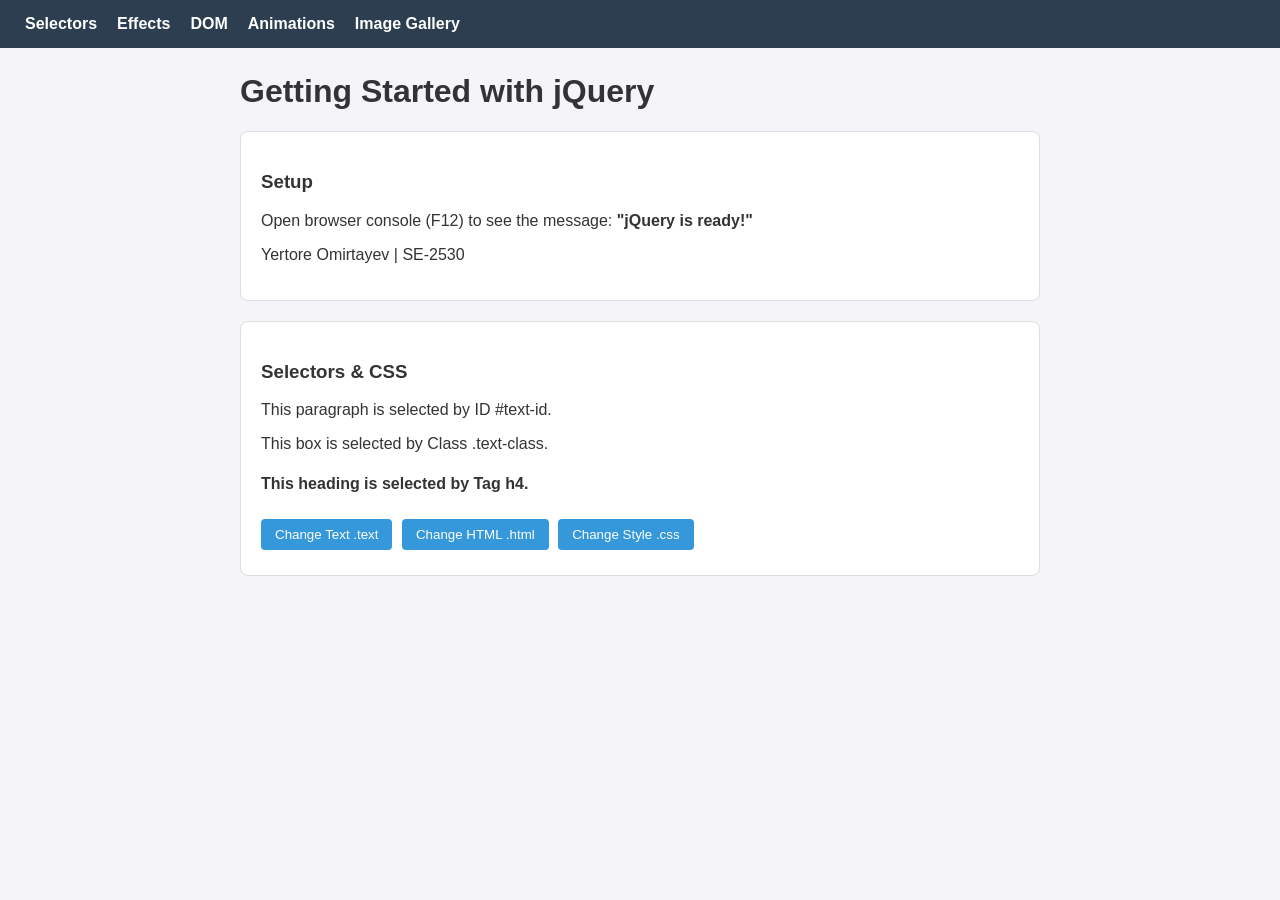
<file: index.html>
<!DOCTYPE html>
<html lang="en">
<head>
    <meta charset="UTF-8">
    <title>Document</title>
    <link rel="stylesheet" href="style.css">
</head>
<body>

    <nav class="navbar">
        <a href="index.html">Selectors</a>
        <a href="effects.html">Effects</a>
        <a href="dom.html">DOM</a>
        <a href="animations.html">Animations</a>
        <a href="gallery.html">Image Gallery</a>
    </nav>

    <div class="container">
        <h1>Getting Started with jQuery</h1>

        <div class="task-card">
            <h3>Setup</h3>
            <p>Open browser console (F12) to see the message: <b>"jQuery is ready!"</b></p>
            <p>Yertore Omirtayev | SE-2530</p>
        </div>

        <div class="task-card">
            <h3>Selectors & CSS</h3>
            <p id="text-id">This paragraph is selected by ID #text-id.</p>
            <div class="text-class">This box is selected by Class .text-class.</div>
            <h4>This heading is selected by Tag h4.</h4>

            <button id="btn-text">Change Text .text</button>
            <button id="btn-html">Change HTML .html</button>
            <button id="btn-css">Change Style .css</button>
        </div>
    </div>

    <script src="https://code.jquery.com/jquery-3.7.1.min.js"></script>
    <script src="script.js"></script>
</body>
</html>
</file>
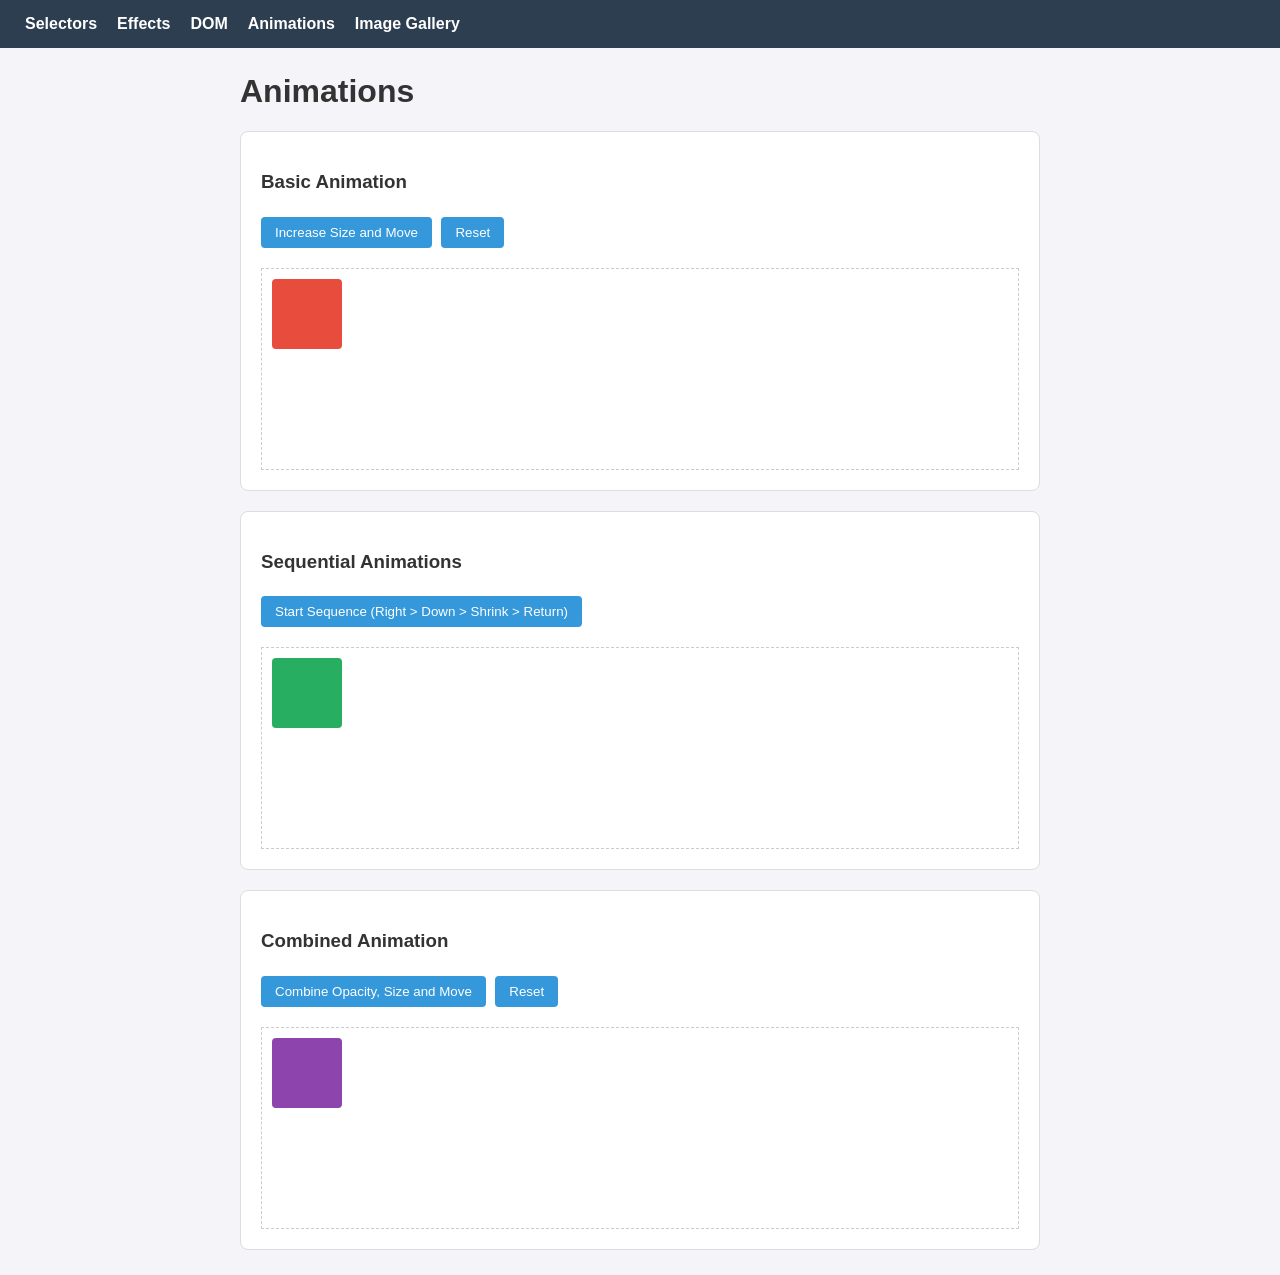
<file: animations.html>
<!DOCTYPE html>
<html lang="en">
<head>
    <meta charset="UTF-8">
    <title>Document</title>
    <link rel="stylesheet" href="style.css">
</head>
<body>

    <nav class="navbar">
        <a href="index.html">Selectors</a>
        <a href="effects.html">Effects</a>
        <a href="dom.html">DOM</a>
        <a href="animations.html">Animations</a>
        <a href="gallery.html">Image Gallery</a>
    </nav>

    <div class="container">
        <h1>Animations</h1>

        <div class="task-card">
            <h3>Basic Animation</h3>
            <button id="btn-anim-basic">Increase Size and Move</button>
            <button id="btn-reset1">Reset</button>
            <div class="anim-area">
                <div id="box1" class="box"></div>
            </div>
        </div>

        <div class="task-card">
            <h3>Sequential Animations</h3>
            <button id="btn-anim-seq">Start Sequence (Right > Down > Shrink > Return)</button>
            <div class="anim-area">
                <div id="box2" class="box" style="background-color: #27ae60;"></div>
            </div>
        </div>

        <div class="task-card">
            <h3>Combined Animation</h3>
            <button id="btn-anim-comb">Combine Opacity, Size and Move</button>
            <button id="btn-reset3">Reset</button>
            <div class="anim-area">
                <div id="box3" class="box" style="background-color: #8e44ad;"></div>
            </div>
        </div>
    </div>

    <script src="https://code.jquery.com/jquery-3.7.1.min.js"></script>
    <script src="script.js"></script>
</body>
</html>
</file>
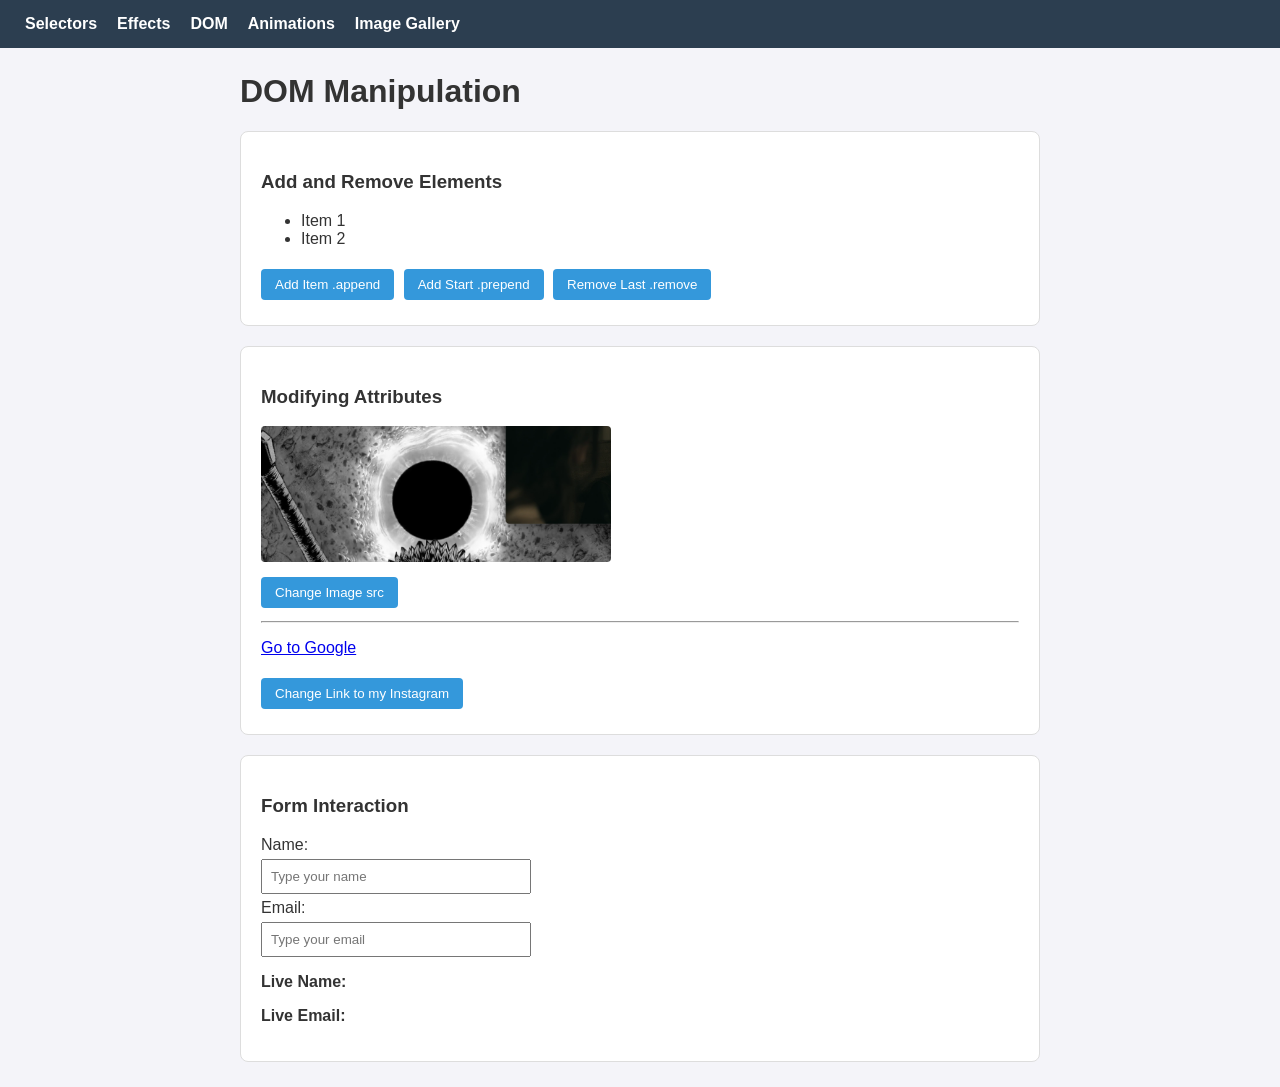
<file: dom.html>
<!DOCTYPE html>
<html lang="en">
<head>
    <meta charset="UTF-8">
    <title>Document</title>
    <link rel="stylesheet" href="style.css">
</head>
<body>

    <nav class="navbar">
        <a href="index.html">Selectors</a>
        <a href="effects.html">Effects</a>
        <a href="dom.html">DOM</a>
        <a href="animations.html">Animations</a>
        <a href="gallery.html">Image Gallery</a>
    </nav>

    <div class="container">
        <h1>DOM Manipulation</h1>

        <div class="task-card">
            <h3>Add and Remove Elements</h3>
            <ul id="item-list">
                <li>Item 1</li>
                <li>Item 2</li>
            </ul>
            <button id="btn-append">Add Item .append</button>
            <button id="btn-prepend">Add Start .prepend</button>
            <button id="btn-remove">Remove Last .remove</button>
        </div>

        <div class="task-card">
            <h3>Modifying Attributes</h3>
            <img id="attr-img" src="photo/Снимок экрана 2026-11-01 163014.png" width="350" alt="Picture" style="display:block; margin-bottom:10px; border-radius:4px;">
            <button id="btn-change-img">Change Image src</button>
            <hr>
            <p><a id="attr-link" href="https://google.com" target="_blank">Go to Google</a></p>
            <button id="btn-change-link">Change Link to my Instagram</button>
        </div>

        <div class="task-card">
            <h3>Form Interaction</h3>
            <form>
                <label>Name:</label>
                <input type="text" id="input-name" placeholder="Type your name">
                <label>Email:</label>
                <input type="email" id="input-email" placeholder="Type your email">
            </form>
            <p><b>Live Name:</b> <span id="out-name"></span></p>
            <p><b>Live Email:</b> <span id="out-email"></span></p>
        </div>
    </div>

    <script src="https://code.jquery.com/jquery-3.7.1.min.js"></script>
    <script src="script.js"></script>
</body>
</html>
</file>
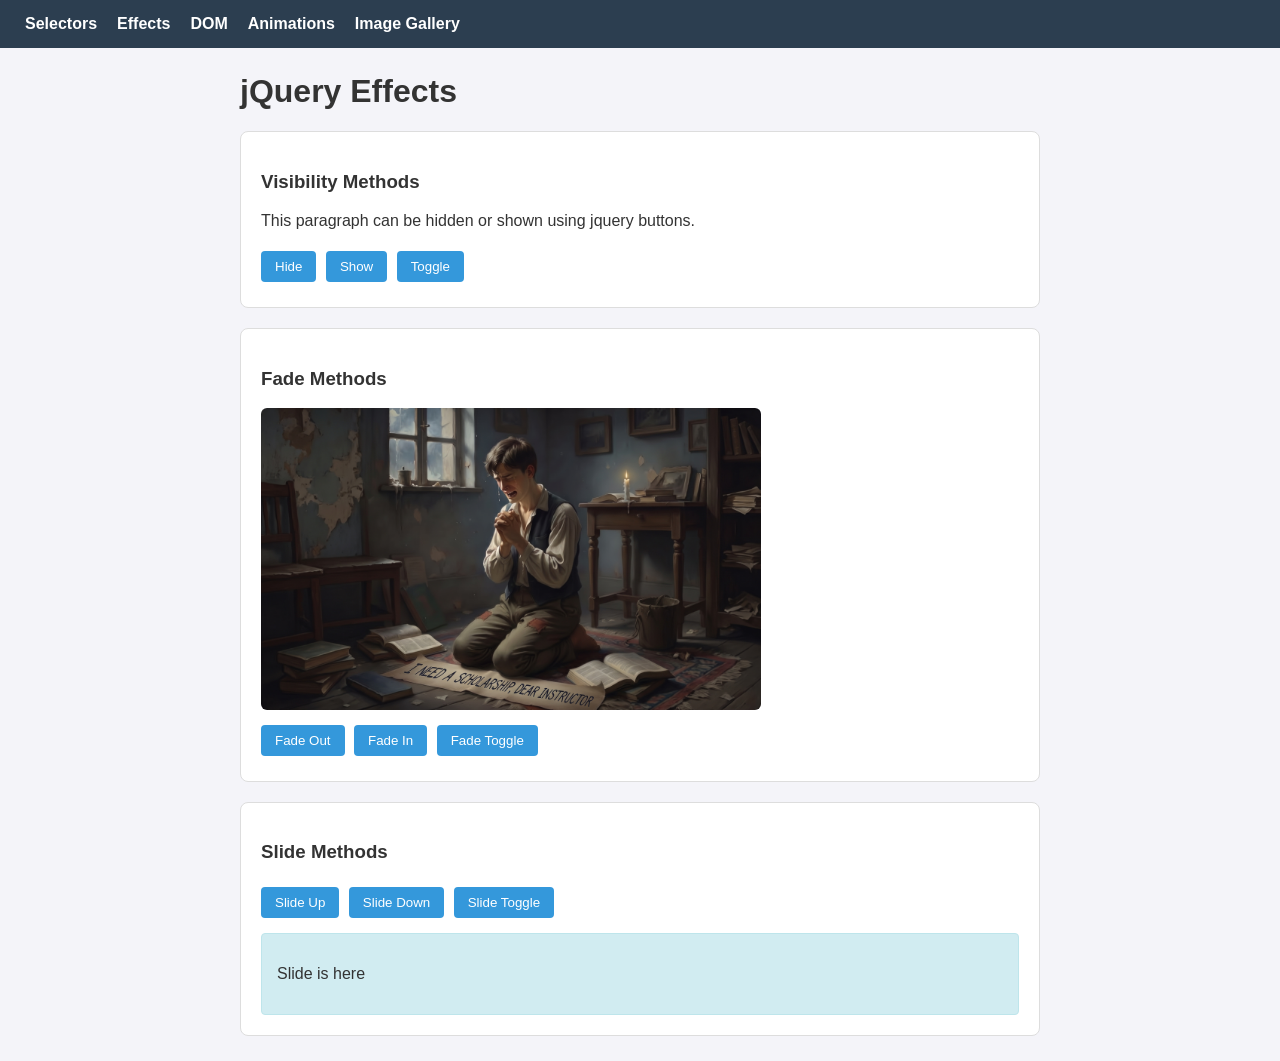
<file: effects.html>
<!DOCTYPE html>
<html lang="en">
<head>
    <meta charset="UTF-8">
    <title>Document</title>
    <link rel="stylesheet" href="style.css">
</head>
<body>

    <nav class="navbar">
        <a href="index.html">Selectors</a>
        <a href="effects.html">Effects</a>
        <a href="dom.html">DOM</a>
        <a href="animations.html">Animations</a>
        <a href="gallery.html">Image Gallery</a>
    </nav>

    <div class="container">
        <h1>jQuery Effects</h1>

        <div class="task-card">
            <h3>Visibility Methods</h3>
            <p id="vis-text">This paragraph can be hidden or shown using jquery buttons.</p>
            <button id="btn-hide">Hide</button>
            <button id="btn-show">Show</button>
            <button id="btn-toggle">Toggle</button>
        </div>

        <div class="task-card">
            <h3>Fade Methods</h3>
            <img id="fade-img" src="photo/Gemini_Generated_Image_gmwhzfgmwhzfgmwh.jpg" alt="Nature" width="350" style="display:block; margin-bottom:10px; border-radius:6px;">
            <button id="btn-fadeout">Fade Out</button>
            <button id="btn-fadein">Fade In</button>
            <button id="btn-fadetoggle">Fade Toggle</button>
        </div>

        <div class="task-card">
            <h3>Slide Methods</h3>
            <button id="btn-slideup">Slide Up</button>
            <button id="btn-slidedown">Slide Down</button>
            <button id="btn-slidetoggle">Slide Toggle</button>
            <div id="slide-panel">
                <p>Slide is here</p>
            </div>
        </div>
    </div>

    <script src="https://code.jquery.com/jquery-3.7.1.min.js"></script>
    <script src="script.js"></script>
</body>
</html>
</file>
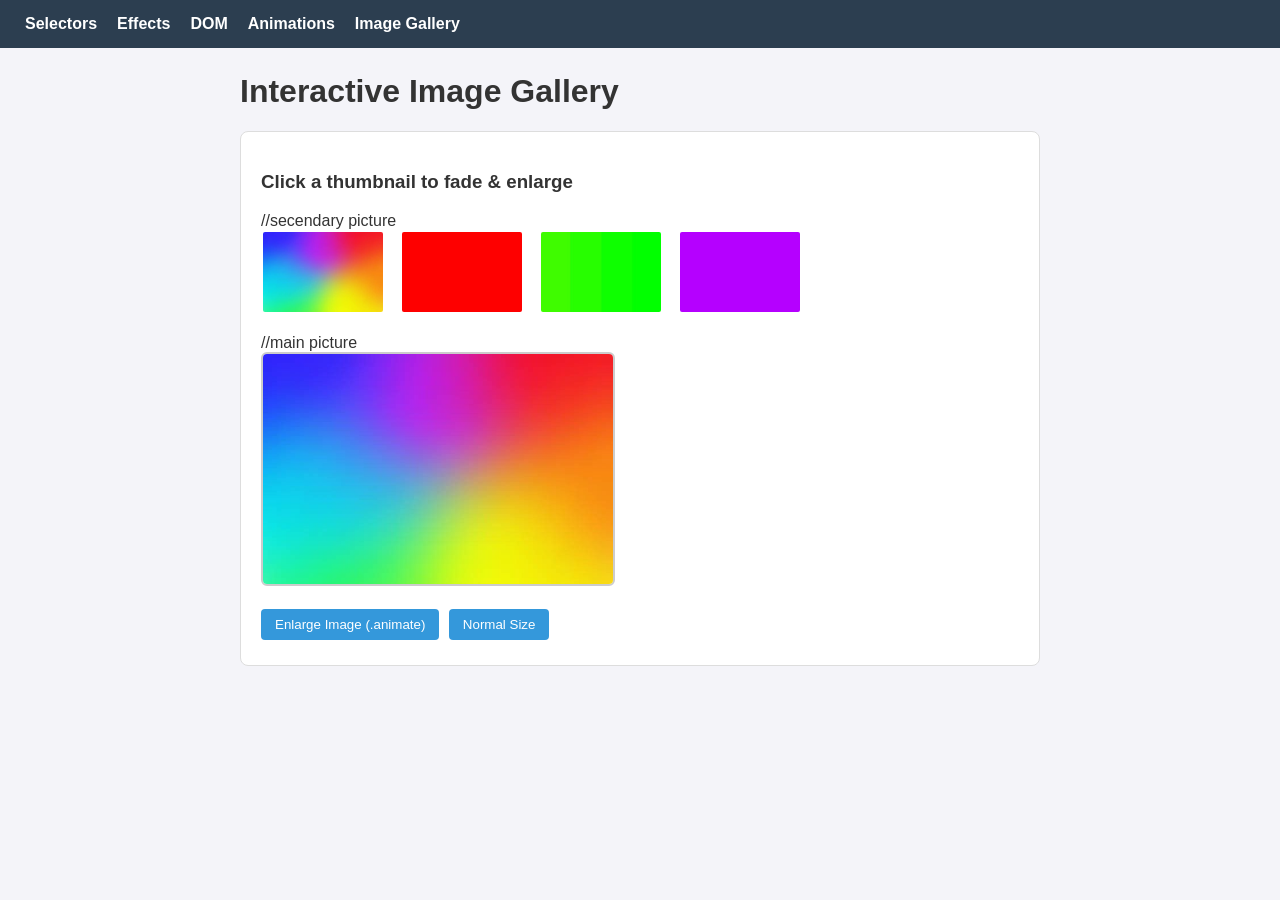
<file: gallery.html>
<!DOCTYPE html>
<html lang="en">
<head>
    <meta charset="UTF-8">
    <title>Document</title>
    <link rel="stylesheet" href="style.css">
</head>
<body>

    <nav class="navbar">
        <a href="index.html">Selectors</a>
        <a href="effects.html">Effects</a>
        <a href="dom.html">DOM</a>
        <a href="animations.html">Animations</a>
        <a href="gallery.html">Image Gallery</a>
    </nav>

    <div class="container">
        <h1>Interactive Image Gallery</h1>

        <div class="task-card">
            <h3>Click a thumbnail to fade & enlarge</h3>
            
            //secendary picture
            <div class="thumbnails">
                <img class="thumb" src="photo/Без названия (4).jpg" alt="Mountains">
                <img class="thumb" src="photo/Сплошной Красный.jpg" alt="Dog">
                <img class="thumb" src="photo/Neon green iPhone Case.jpg" alt="Waterfall">
                <img class="thumb" src="photo/фиолетовый фон.jpg" alt="Forest">
            </div>
            //main picture
            <img id="main-image" src="photo/Без названия (4).jpg" alt="Main View">
            <br>
            <button id="btn-enlarge">Enlarge Image (.animate)</button>
            <button id="btn-normal">Normal Size</button>
        </div>
    </div>

    <script src="https://code.jquery.com/jquery-3.7.1.min.js"></script>
    <script src="script.js"></script>
</body>
</html>
</file>
<file: style.css>
body {
    font-family: Arial, sans-serif;
    margin: 0;
    padding: 0;
    background-color: #f4f4f9;
    color: #333;
}

.navbar {
    background-color: #2c3e50;
    padding: 15px 25px;
    display: flex;
    gap: 20px;
}

.navbar a {
    color: white;
    text-decoration: none;
    font-weight: bold;
}

.navbar a:hover {
    text-decoration: underline;
    color: #3498db;
}

/*conteiner for cards*/
.container {
    max-width: 800px;
    margin: 25px auto;
    padding: 0 15px;
}

.task-card {
    background: white;
    padding: 20px;
    margin-bottom: 20px;
    border-radius: 8px;
    border: 1px solid #ddd;
}

button {
    padding: 8px 14px;
    margin: 5px 5px 5px 0;
    background-color: #3498db;
    color: white;
    border: none;
    border-radius: 4px;
    cursor: pointer;
}

button:hover {
    background-color: #2980b9;
}

input {
    padding: 8px;
    margin: 5px 0;
    width: 250px;
    display: block;
}

/*Slide Task 4*/
#slide-panel {
    background-color: #d1ecf1;
    padding: 15px;
    margin-top: 10px;
    border: 1px solid #bee5eb;
    border-radius: 4px;
}

/*animation for squere Tasks 8 9 10 */
.anim-area {
    height: 180px;
    position: relative;
    margin-top: 15px;
    border: 1px dashed #ccc;
    padding: 10px;
}

.box {
    width: 70px;
    height: 70px;
    background-color: #e74c3c;
    position: relative; /* mustly for work with left и top в .animate */
    border-radius: 4px;
}

/* gallery Task 11 */
.thumbnails {
    display: flex;
    gap: 15px;
    margin-bottom: 20px;
}

.thumb {
    width: 120px;
    height: 80px;
    object-fit: cover;
    cursor: pointer;
    border: 2px solid transparent;
    border-radius: 4px;
}

.thumb:hover {
    border-color: #3498db;
}

#main-image {
    width: 350px;
    height: 230px;
    object-fit: cover;
    border-radius: 6px;
    border: 2px solid #ccc;
    display: block;
}
/* limits all pictures */
img {
    max-width: 100%;
    height: auto;
}

/* fixed size for an image */
#fade-img {
    width: 500px;
    height: 300 px;
    object-fit: cover;
    display: block;
    margin-bottom: 10px;
    border-radius: 6px;
}
</file>
